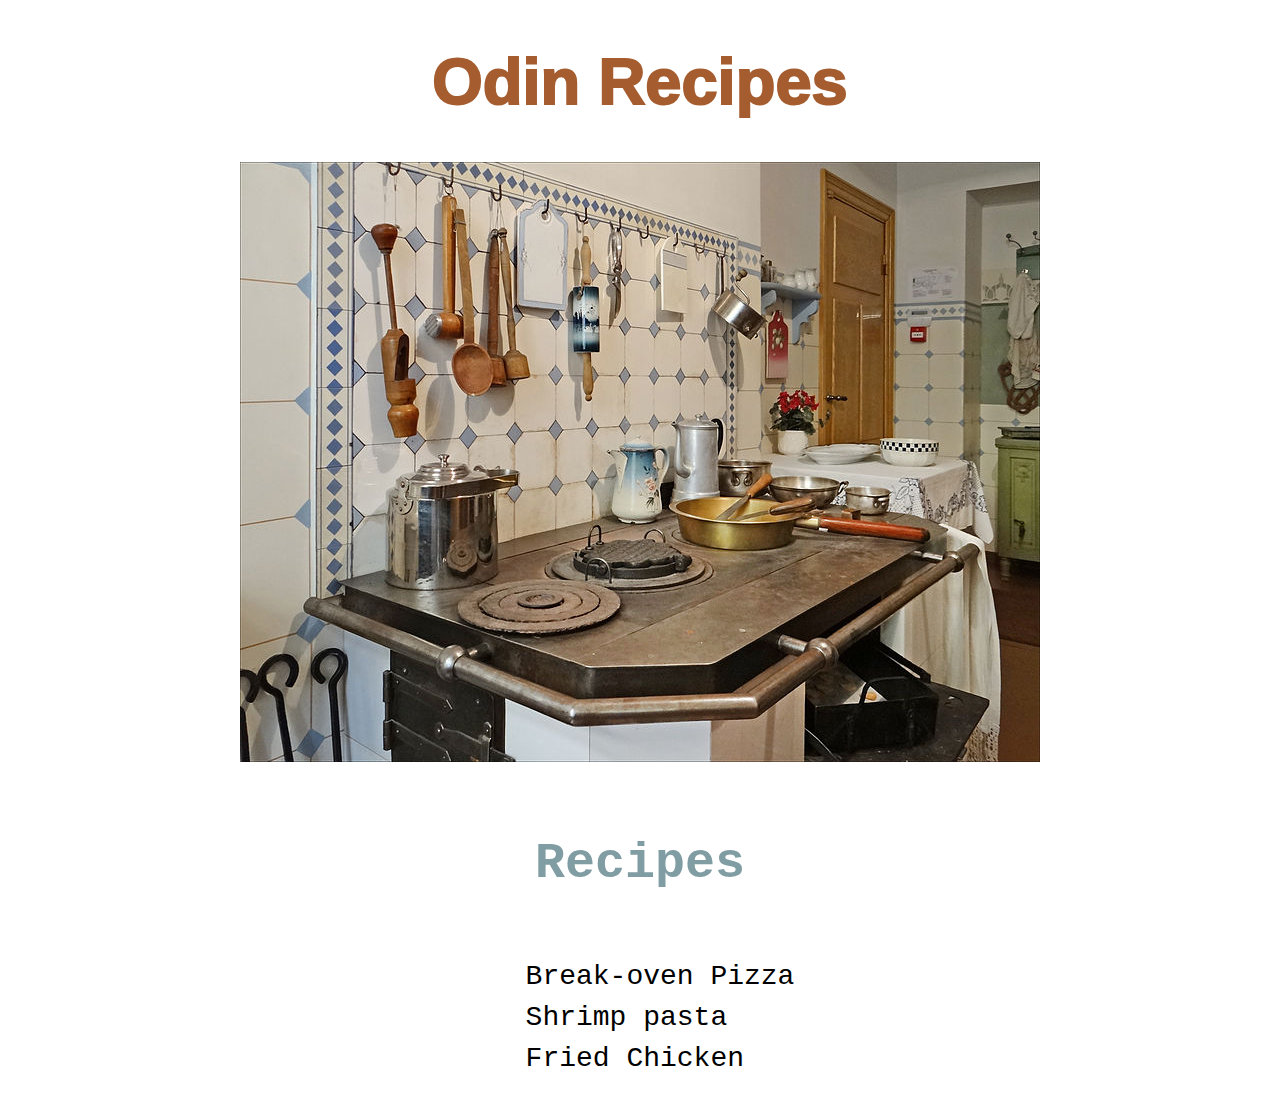
<file: index.html>
<!DOCTYPE html>
<html lang="en">
<head>
    <meta charset="UTF-8">
    <link rel="stylesheet" href="styles/styles.css">
    <title>Odin Kitchen</title>
</head>
<body>
    <h1>Odin Recipes</h1>
    <img class="main-img" src="images/kitchen.jpg" alt="Kitchen"><br>
    <h2>Recipes</h2>
    <ul>
        <li class="link"><a href="recipes/pizza.html">Break-oven Pizza</a><br></li>
        <li class="link"><a href="recipes/shrimp-pasta.html">Shrimp pasta</a><br></li>
        <li class="link"><a href="recipes/fried-chicken.html">Fried Chicken</a></li>
    </ul>
</body>
</html>
</file>
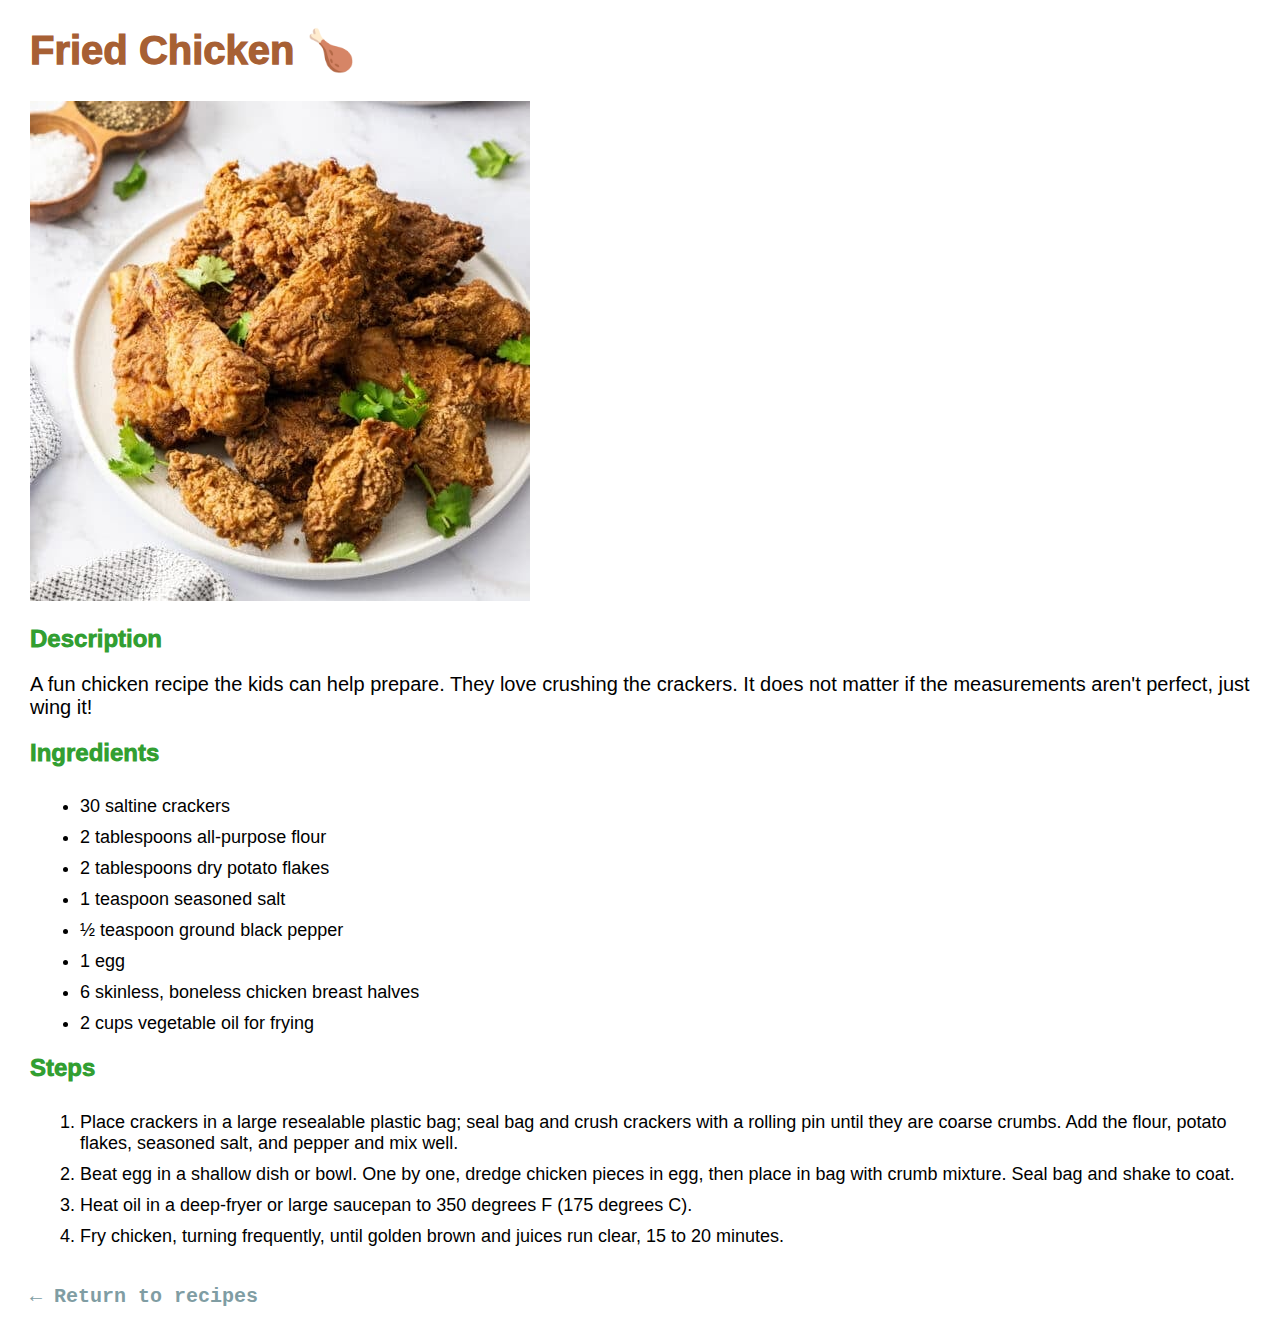
<file: recipes/fried-chicken.html>
<!DOCTYPE html>
<html lang="en">
<head>
    <meta charset="UTF-8">
    <link rel="stylesheet" href="../styles/recipes.css">
    <title>Fried Chicken</title>
</head>
<body>
    <h1>Fried Chicken 🍗</h1>
    <img src="../images/fried-chicken.jpg" alt="fried Chicken" height="500" width="500">
    <h2 class="second-heading">Description</h2>
    <p>A fun chicken recipe the kids can help prepare. They love crushing the crackers. It does not matter if the measurements aren't perfect, just wing it!</p>
    <h2 class="second-heading">Ingredients</h2>
    <ul>
        <li>30 saltine crackers</li>
        <li>2 tablespoons all-purpose flour</li>
        <li>2 tablespoons dry potato flakes</li>
        <li>1 teaspoon seasoned salt</li>
        <li>½ teaspoon ground black pepper</li>
        <li>1 egg</li>
        <li>6 skinless, boneless chicken breast halves</li>
        <li>2 cups vegetable oil for frying</li>
    </ul>
    <h2 class="second-heading">Steps</h2>
    <ol>
        <li> Place crackers in a large resealable plastic bag; seal bag and crush crackers with a rolling pin until they are coarse crumbs. Add the flour, potato flakes, seasoned salt, and pepper and mix well. </li>
        <li> Beat egg in a shallow dish or bowl. One by one, dredge chicken pieces in egg, then place in bag with crumb mixture. Seal bag and shake to coat. </li>
        <li> Heat oil in a deep-fryer or large saucepan to 350 degrees F (175 degrees C). </li>
        <li> Fry chicken, turning frequently, until golden brown and juices run clear, 15 to 20 minutes. </li>
    </ol>
    <a class="return-home" href="../index.html">&larr; Return to recipes</a>
</body>
</file>
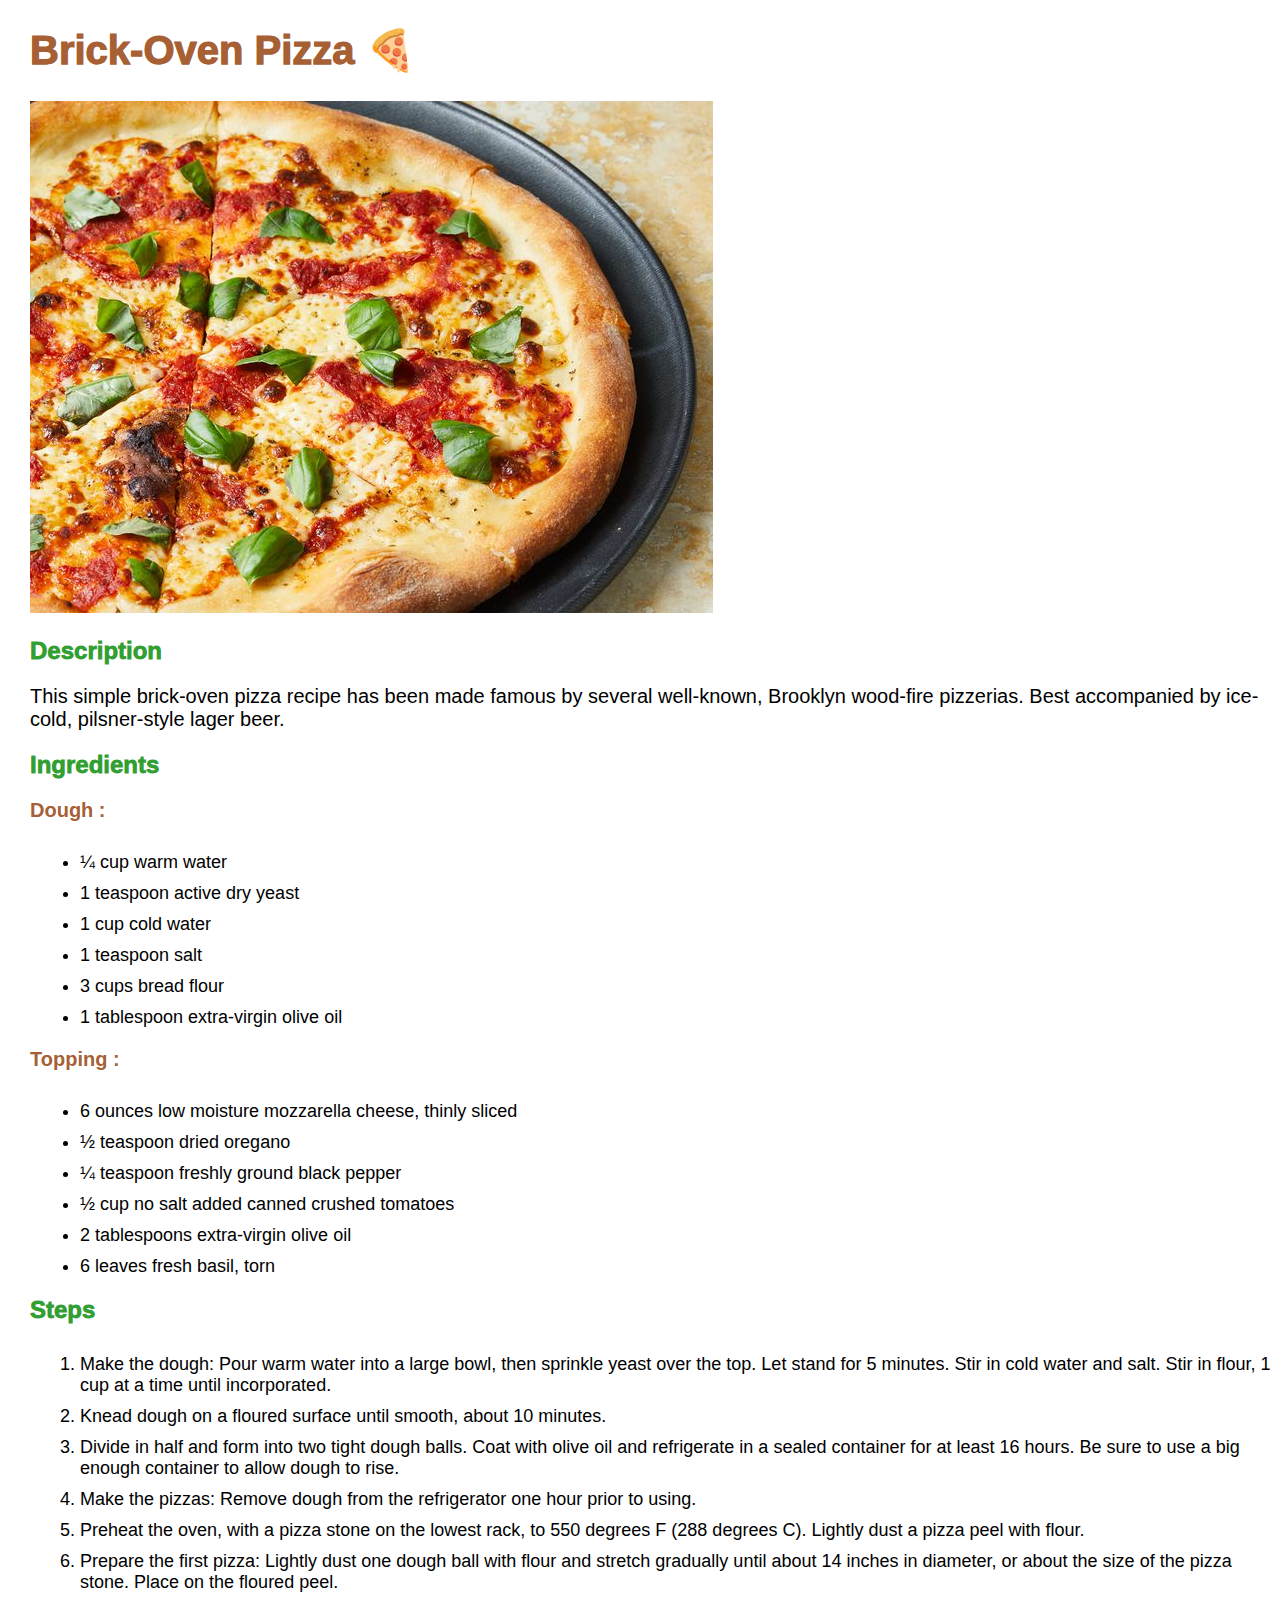
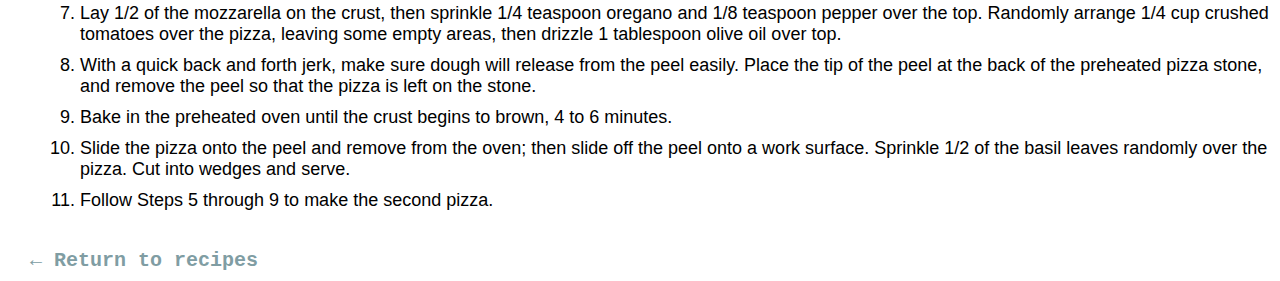
<file: recipes/pizza.html>
<!DOCTYPE html>
<html lang="en">
<head>
    <meta charset="UTF-8">
    <link rel="stylesheet" href="../styles/recipes.css">
    <title>Brick-Oven Pizza</title>
</head>
<body>
    <h1>Brick-Oven Pizza 🍕</h1>
    <img src="../images/pizza.jpg" alt="pizza" height="512" width="683">
    <h2 class="second-heading">Description</h2>
    <p> This simple brick-oven pizza recipe has been made famous by several well-known, Brooklyn wood-fire pizzerias. Best accompanied by ice-cold, pilsner-style lager beer.</p>
    <h2 class="second-heading">Ingredients</h2>
    <h3 class="third-heading">Dough :</h3>
        <ul>
            <li>¼ cup warm water</li>
            <li>1 teaspoon active dry yeast</li>
            <li>1 cup cold water</li>
            <li>1 teaspoon salt</li>
            <li>3 cups bread flour</li>
            <li>1 tablespoon extra-virgin olive oil</li>
        </ul>
        <h3 class="third-heading">Topping :</h3>
        <ul>
            <li>6 ounces low moisture mozzarella cheese, thinly sliced</li>
            <li>½ teaspoon dried oregano</li>
            <li>¼ teaspoon freshly ground black pepper</li>
            <li>½ cup no salt added canned crushed tomatoes</li>
            <li>2 tablespoons extra-virgin olive oil</li>
            <li>6 leaves fresh basil, torn</li>
        </ul>
    <h2 class="second-heading">Steps</h2>
    <ol>
        <li> Make the dough: Pour warm water into a large bowl, then sprinkle yeast over the top. Let stand for 5 minutes. Stir in cold water and salt. Stir in flour, 1 cup at a time until incorporated.
        </li>
        <li> Knead dough on a floured surface until smooth, about 10 minutes. </li>
        <li> Divide in half and form into two tight dough balls. Coat with olive oil and refrigerate in a sealed container for at least 16 hours. Be sure to use a big enough container to allow dough to rise. </li>
        <li> Make the pizzas: Remove dough from the refrigerator one hour prior to using. </li>
        <li> Preheat the oven, with a pizza stone on the lowest rack, to 550 degrees F (288 degrees C). Lightly dust a pizza peel with flour. </li>
        <li> Prepare the first pizza: Lightly dust one dough ball with flour and stretch gradually until about 14 inches in diameter, or about the size of the pizza stone. Place on the floured peel. </li>
        <li> Lay 1/2 of the mozzarella on the crust, then sprinkle 1/4 teaspoon oregano and 1/8 teaspoon pepper over the top. Randomly arrange 1/4 cup crushed tomatoes over the pizza, leaving some empty areas, then drizzle 1 tablespoon olive oil over top. </li>
        <li> With a quick back and forth jerk, make sure dough will release from the peel easily. Place the tip of the peel at the back of the preheated pizza stone, and remove the peel so that the pizza is left on the stone. </li>
        <li> Bake in the preheated oven until the crust begins to brown, 4 to 6 minutes. </li>
        <li> Slide the pizza onto the peel and remove from the oven; then slide off the peel onto a work surface. Sprinkle 1/2 of the basil leaves randomly over the pizza. Cut into wedges and serve. </li>
        <li> Follow Steps 5 through 9 to make the second pizza. </li>
    </ol>
    <a class="return-home" href="../index.html">&larr; Return to recipes</a>
</body>
</html>
</file>
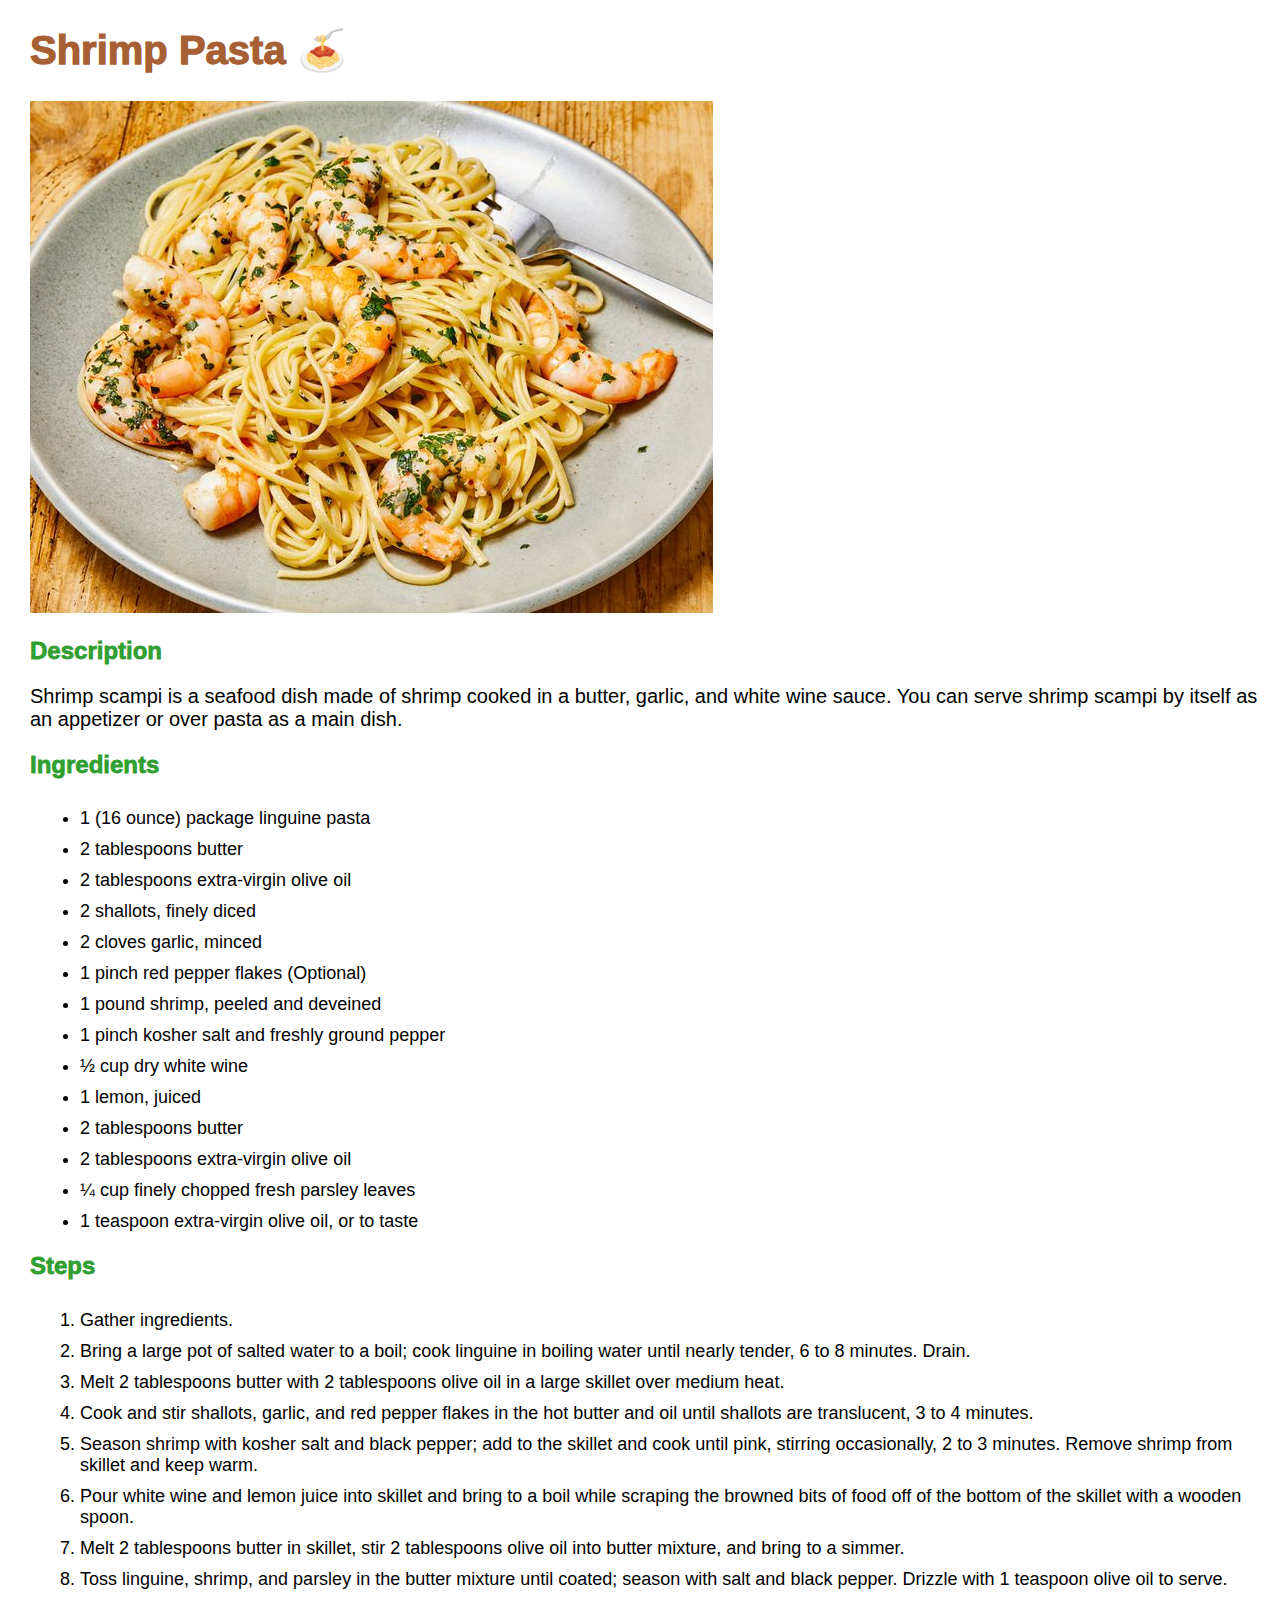
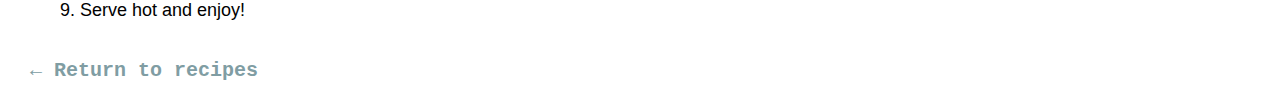
<file: recipes/shrimp-pasta.html>
<!DOCTYPE html>
<html lang="en">
<head>
    <meta charset="UTF-8">
    <link rel="stylesheet" href="../styles/recipes.css">
    <title>Shrimp pasta</title>
</head>
<body>
    <h1>Shrimp Pasta 🍝</h1>
    <img src="../images/shrimp-pasta.jpg" alt="Shrimp pasta" height="512" width="683">
    <h2 class="second-heading">Description</h2>
    <p> Shrimp scampi is a seafood dish made of shrimp cooked in a butter, garlic, and white wine sauce. You can serve shrimp scampi by itself as an appetizer or over pasta as a main dish. </p>
    <h2 class="second-heading">Ingredients</h2>
    <ul>
        <li>1 (16 ounce) package linguine pasta</li>
        <li>2 tablespoons butter</li>
        <li>2 tablespoons extra-virgin olive oil</li>
        <li>2 shallots, finely diced</li>
        <li>2 cloves garlic, minced</li>
        <li>1 pinch red pepper flakes (Optional)</li>
        <li>1 pound shrimp, peeled and deveined</li>
        <li>1 pinch kosher salt and freshly ground pepper</li>
        <li>½ cup dry white wine</li>
        <li>1 lemon, juiced</li>
        <li>2 tablespoons butter</li>
        <li>2 tablespoons extra-virgin olive oil</li>
        <li>¼ cup finely chopped fresh parsley leaves</li>
        <li>1 teaspoon extra-virgin olive oil, or to taste</li>
    </ul>
    <h2 class="second-heading">Steps</h2>
    <ol>
        <li>Gather ingredients. </li>
        <li>Bring a large pot of salted water to a boil; cook linguine in boiling water until nearly tender, 6 to 8 minutes. Drain. </li>
        <li>Melt 2 tablespoons butter with 2 tablespoons olive oil in a large skillet over medium heat. </li>
        <li>Cook and stir shallots, garlic, and red pepper flakes in the hot butter and oil until shallots are translucent, 3 to 4 minutes. </li>
        <li>Season shrimp with kosher salt and black pepper; add to the skillet and cook until pink, stirring occasionally, 2 to 3 minutes. Remove shrimp from skillet and keep warm. </li>
        <li>Pour white wine and lemon juice into skillet and bring to a boil while scraping the browned bits of food off of the bottom of the skillet with a wooden spoon. </li>
        <li>Melt 2 tablespoons butter in skillet, stir 2 tablespoons olive oil into butter mixture, and bring to a simmer. </li>
        <li>Toss linguine, shrimp, and parsley in the butter mixture until coated; season with salt and black pepper. Drizzle with 1 teaspoon olive oil to serve.
        </li>
        <li>Serve hot and enjoy! </li>
    </ol>
    <a class="return-home" href="../index.html">&larr; Return to recipes</a>
</body>
</html>
</file>
<file: styles/styles.css>
* {
    font-family: monospace, Verdana, sans-serif;
    text-align: center;
    font-size: 28px;
}

h1 {
    color: rgba(155, 74, 23, 0.901);
    font-family: Helvetica, sans-serif;
    font-weight: 1000;
    font-size: 65px;
}

.main-img {
    display: block;
    margin-left: auto;
    margin-right: auto;
}

h2 {
    font-size: 50px;
    color: #809DA3;
    font-weight: bolder;
    font-family: Monospace, sans-serif;
}

ul {
    list-style: none;
    position: absolute;
    left: 50%;
    transform: translateX(-50%);
}

a {
    color: black;
    text-decoration: none;
    font-weight: 500;
}

a:hover {
    color: #657c40;
}

.link {
    margin-bottom: 10px;
    text-align: left;
}
</file>
<file: styles/recipes.css>
* {
    font-family: "Trebuchet MS", Verdana, sans-serif;
    margin-left: 10px;
}

h1 {
    color: rgba(155, 74, 23, 0.901);
    font-family: Arial, Helvetica, sans-serif;
    font-size: 40px;
    font-weight: 1000;
}

.second-heading {
    color: rgba(3, 138, 3, 0.822);
    font-weight: 1000;
}

.third-heading {
    color: rgba(155, 74, 23, 0.901);
    font-size: 20px;
}

li, p {
    font-size: 20px;
}

li {
    font-size: 18px;
    padding-top: 10px;
}

a {
    color: inherit;
    text-decoration: none;
    font-weight: bold;
    display: block;
    margin-top: 3%;
    font-size: 20px;
}

.return-home {
    color: #809DA3;
    font-family: monospace, sans-serif;
    
}
</file>
